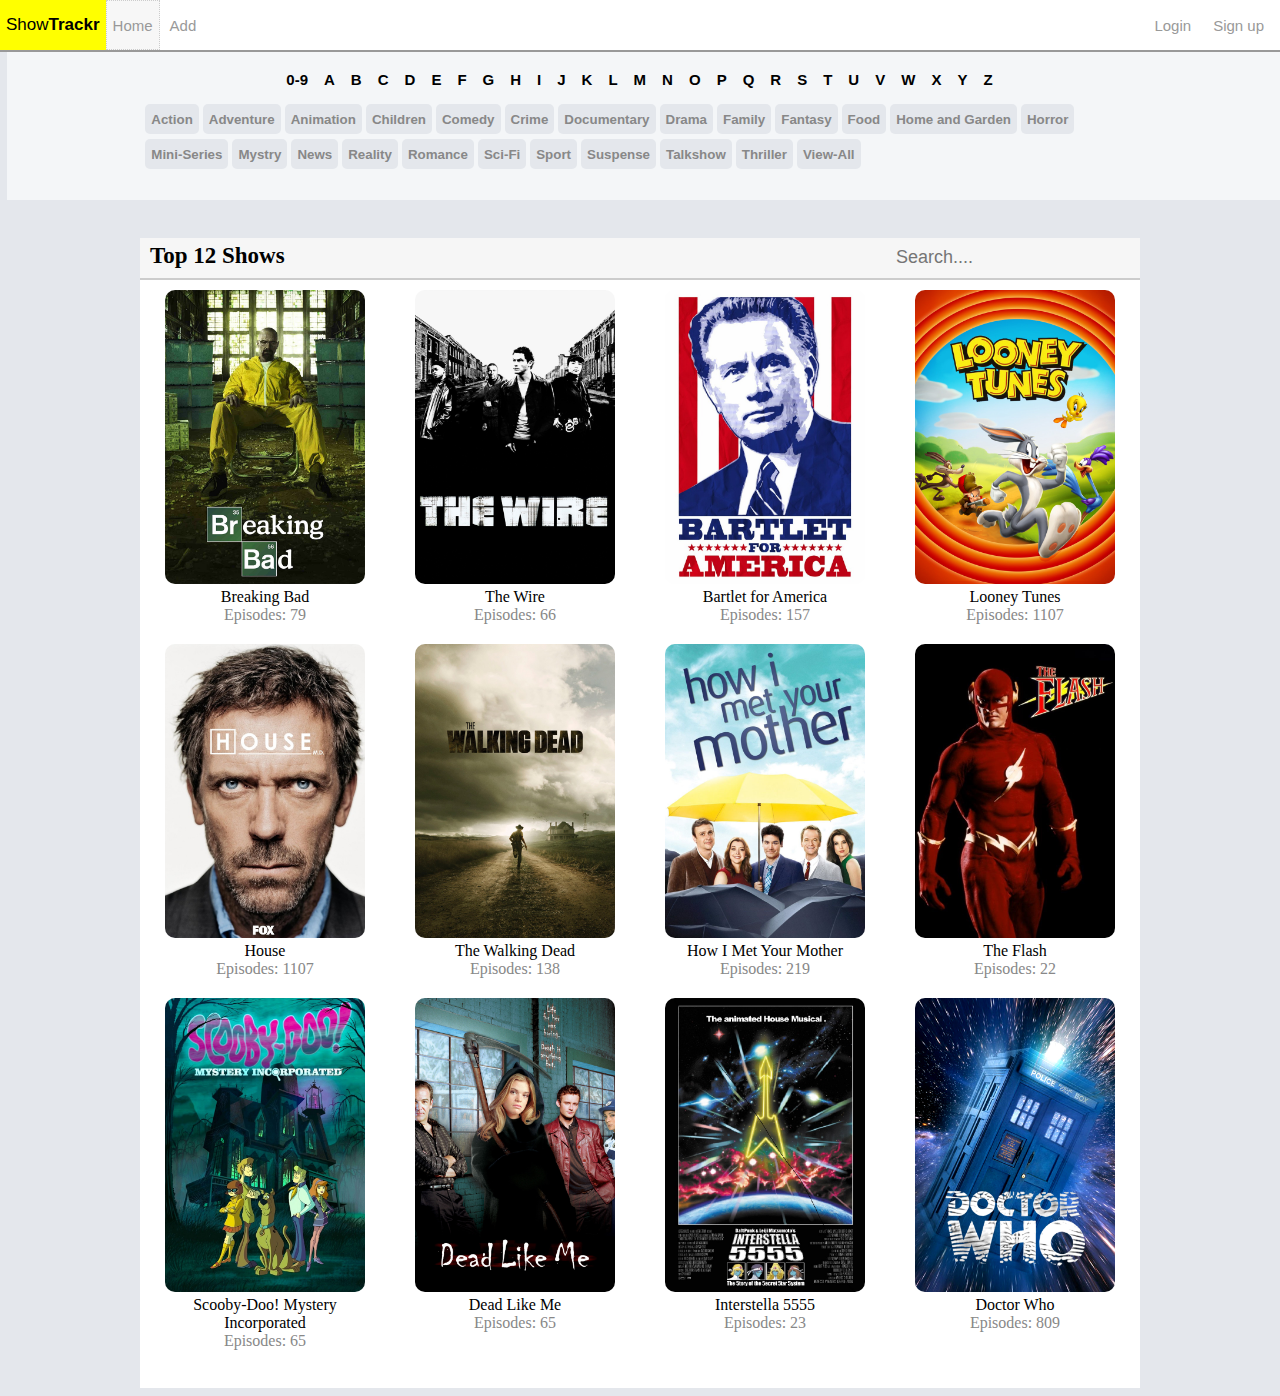
<file: Assignment2_sasitharan/index.html>
<!DOCTYPE html>
<html lang="en">
  <head>
    <meta charset="utf-8">
    <meta name="viewport" content="width=device-width, initial-scale=1.0">
    <title>Show trackr</title>
    <link rel="stylesheet" type='text/css' href="css/index.css">
  </head>
  <body>
    <div id="topBar">
      <a href="index.html"><button type="button" id='logo'>Show<b>Trackr</b></button></a>
      <a href="index.html"><button type="button" id='home'>Home</button></a>
      <a href="add.html"><button type="button" id='add'>Add</button></a>
      <a href="signUp.html"><button type="button" id='signup'>Sign up</button></a>
      <a href="logIn.html"><button type="button" id='login'>Login</button></a>
    </div>
	<div id='topBar2'>
		<div id='textCate'>
			<button>0-9</button>
			<button>A</button>
			<button>B</button>
			<button>C</button>
			<button>D</button>
			<button>E</button>
			<button>F</button>
			<button>G</button>
			<button>H</button>
			<button>I</button>
			<button>J</button>
			<button>K</button>
			<button>L</button>
			<button>M</button>
			<button>N</button>
			<button>O</button>
			<button>P</button>
			<button>Q</button>
			<button>R</button>
			<button>S</button>
			<button>T</button>
			<button>U</button>
			<button>V</button>
			<button>W</button>
			<button>X</button>
			<button>Y</button>
			<button>Z</button>
		</div>
		<div id='cateDiv'>
			<button id='action' onclick="typeFun('Action')">Action</button>
			<button id='adventure' onclick="typeFun('Adventure')">Adventure</button>
			<button id='animation' onclick="typeFun('Animation')">Animation</button>
			<button id='children' onclick="typeFun('Children')">Children</button>
			<button id='comedy' onclick="typeFun('Comedy')">Comedy</button>
			<button id='crime' onclick="typeFun('Crime')">Crime</button>
			<button id='documentary' onclick="typeFun('Documentary')">Documentary</button>
			<button id='drama' onclick="typeFun('Drama')">Drama</button>
			<button id='family' onclick="typeFun('Family')">Family</button>
			<button id='fantasy' onclick="typeFun('Fantasy')">Fantasy</button>
			<button id='food' onclick="typeFun('Food')">Food</button>
			<button id='homeAndGarden' onclick="typeFun('Home and Garden')">Home and Garden</button>
			<button id='horror' onclick="typeFun('Horror')">Horror</button>
			<button id='miniSeries' onclick="typeFun('Mini-Series')">Mini-Series</button>
			<button id='mystry' onclick="typeFun('Mystry')">Mystry</button>
			<button id='news' onclick="typeFun('News')">News</button>
			<button id='reality' onclick="typeFun('Reality')">Reality</button>
			<button id='romance' onclick="typeFun('Romance')">Romance</button>
			<button id='sciFi' onclick="typeFun('Sci-Fi')">Sci-Fi</button>
			<button id='sport' onclick="typeFun('Sport')">Sport</button>
			<button id='suspense' onclick="typeFun('Suspense')">Suspense</button>
			<button id='talksshow' onclick="typeFun('Talkshow')">Talkshow</button>
			<button id='thriller' onclick="typeFun('Thriller')">Thriller</button>
			<button id='viewAll' onclick="typeFun('View-All')">View-All</button>
		</div>
	</div>

	<div id='showBodyDiv'>
		<div id='titleDiv'>
			<label id='showCatTitleLabel'>Top 12 Shows</label>
			<form method='POST' action='#' >
				<input type='search' placeholder='Search....' id='search'/>
			</form>
		</div>
		<div id='showDiv' class='row'>

			<div id='showUniDiv' class='column'>
				<a href="show.html?id=breakingBad">
					<img src='uses/breakingBad.jpg' width='100%' />
					<br/>Breaking Bad
				</a><br/>
				<label>Episodes: 79</label>
			</div>

			<div id='showUniDiv' class='column'>
				<a href='show.html?id=theWire'>
					<img src='uses/theWire.jpg' width='100%' />
					<br/>The Wire
				</a><br/>
				<label>Episodes: 66</label>
			</div>

			<div id='showUniDiv' class='column'>
				<a href='show.html?id=bartletForAmerica'>
					<img src='uses/bartletForAmerica.jpg' width='100%' />
					<br/>Bartlet for America
				</a><br/>
				<label>Episodes: 157</label>
			</div>

			<div id='showUniDiv' class='column'>
				<a href='show.html?id=looneyTunes'>
					<img src='uses/looneyTunes.jpg' width='100%' />
					<br/>Looney Tunes
				</a><br/>
				<label>Episodes: 1107</label>
			</div>

			<div id='showUniDiv' class='column'>
				<a href='show.html?id=house'>
					<img src='uses/house.jpg' width='100%' />
					<br/>House
				</a><br/>
				<label>Episodes: 1107</label>
			</div>

			<div id='showUniDiv' class='column'>
				<a href='show.html?id=theWalkingDead'>
					<img src='uses/theWalkingDead.jpg' width='100%' />
					<br/>The Walking Dead
				</a><br/>
				<label>Episodes: 138</label>
			</div>

			<div id='showUniDiv' class='column'>
				<a href='show.html?id=howIMetYourMother'>
					<img src='uses/howIMetYourMother.jpg' width='100%' />
					<br/>How I Met Your Mother
				</a><br/>
				<label>Episodes: 219</label>
			</div>

			<div id='showUniDiv' class='column'>
				<a href='show.html?id=theFlash'>
					<img src='uses/theFlash.jpg' width='100%' />
					<br/>The Flash
				</a><br/>
				<label>Episodes: 22</label>
			</div>

			<div id='showUniDiv' class='column'>
				<a href='show.html?id=scoobyDooMysteryIncorporated'>
					<img src='uses/scoobyDooMysteryIncorporated.jpg' width='100%' />
					<br/>Scooby-Doo! Mystery Incorporated
				</a><br/>
				<label>Episodes: 65</label>
			</div>

			<div id='showUniDiv' class='column'>
				<a href='show.html?id=deadLikeMe'>
					<img src='uses/deadLikeMe.jpg' width='100%' />
					<br/>Dead Like Me
				</a><br/>
				<label>Episodes: 65</label>
			</div>


			<div id='showUniDiv' class='column'>
				<a href='show.html?id=interstella5555'>
					<img src='uses/interstella5555.jpg' width='100%' />
					<br/>Interstella 5555
				</a><br/>
				<label>Episodes: 23</label>
			</div>

			<div id='showUniDiv' class='column'>
				<a href='show.html?id=doctorWho'>
					<img src='uses/doctorWho.jpg' width='100%' />
					<br/>Doctor Who
				</a><br/>
				<label>Episodes: 809</label>
			</div>

		</div>
	</div>

  <div id="typeShow">
    <div id='typeShowSubDiv'>
    </div>
    <input type="button" id="typeShowCan" value="Cancel" onclick="typeShowCancel()">
  </div>


  <script type="text/javascript">
    var movie={
      no:[0,1,2,3,4,5,6,7,8,9,10,11],
      name:["Breaking Bad","The Wire","The West Wing","Looney Tunes","House","The Walking Dead","How I Met Your Mother","The Flash","Scooby-Doo! Mystery Incorporated","Dead Like Me","Interstella 5555","Doctor Who"],
      type:["Crime","Crime","Thriller","Animation","Thriller","Action","Comedy","Action","Animation","Comedy","Action","Action"],
    }

    function typeFun(ty){
      var d;
      var a = [];
      for (i=0; i<12; i++){
        if(ty=="View-All"){
          d=movie.name[i];
          a.push(d);
        }else if(ty==movie.type[i]){

          d=movie.name[i];
          a.push(d);
        //document.getElementById("typeShow").innerHTML = d;

        //document.write("<h1>"+ty+"</h1>"+"<br/>"+d+"<br/>");

        }

      }
      document.getElementById("typeShow").style.display="block";
      document.getElementById("typeShowSubDiv").innerHTML = "<h1>"+ty+"</h1>"+a.join(" <br/> ");

    }



    function typeShowCancel(){
      document.getElementById("typeShow").style.display="none";
    }


  </script>







  </body>
</html>
</file>
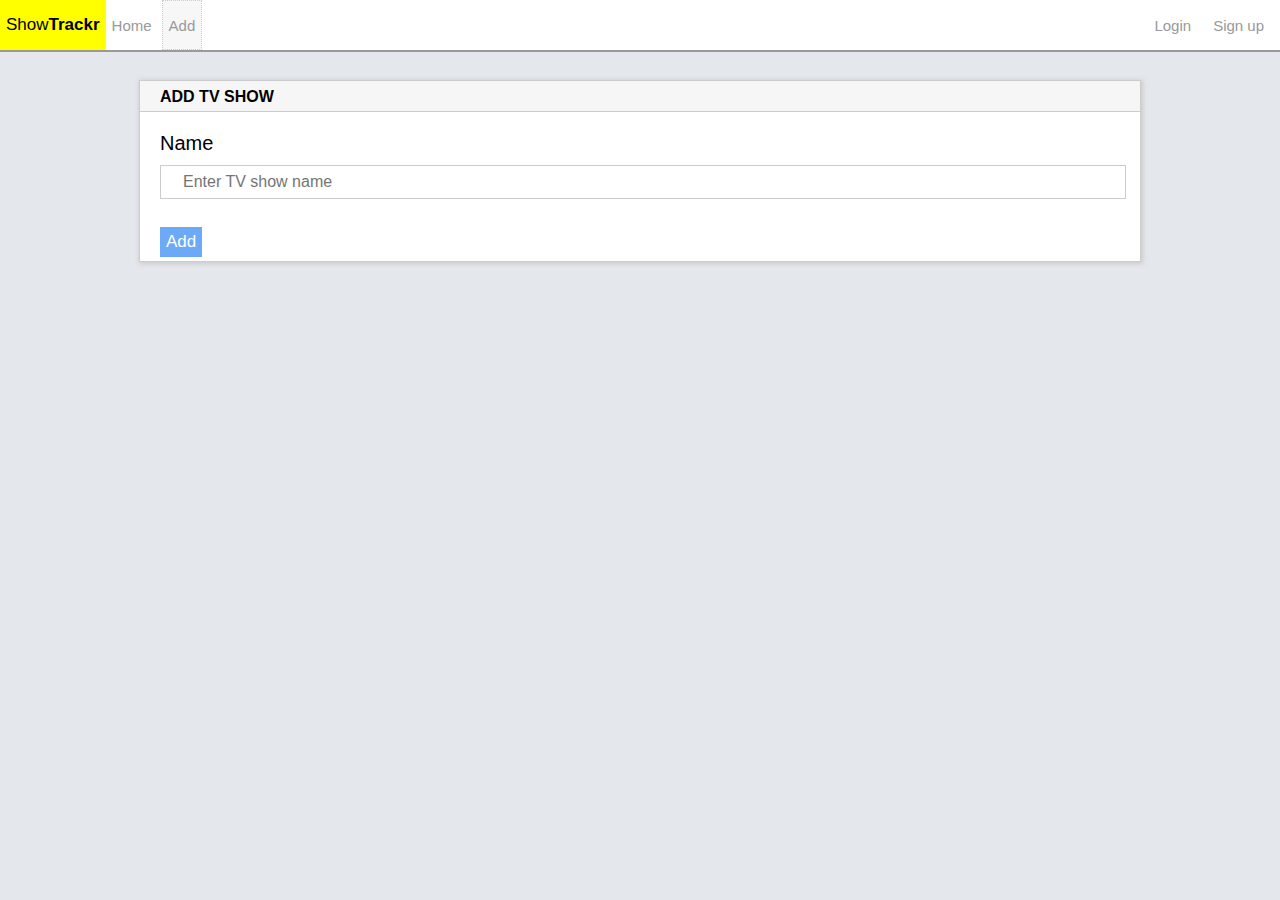
<file: Assignment2_sasitharan/add.html>
<!DOCTYPE html>
<html lang="en">
	<head>
		<meta charset="utf-8">
		<meta name="viewport" content="width=device-width, initial-scale=1.0">
		<title>Show trackr</title>
		<link rel="stylesheet" type='text/css' href="css/add.css">
	</head>
	<body>
		<div id="topBar">
			  <a href="index.html"><button type="button" id='logo'>Show<b>Trackr</b></button></a>
			  <a href="index.html"><button type="button" id='home'>Home</button></a>
			  <a href="add.html"><button type="button" id='add'>Add</button></a>
			  <a href="signUp.html"><button type="button" id='signup'>Sign up</button></a>
			  <a href="logIn.html"><button type="button" id='login'>Login</button></a>
		</div>
		<div id='inputWar'>
			<div id='titleDiv'>
				<div>ADD TV SHOW</div>
			</div>
			<div>
				<div id='nameDiv'>Name</div>
				<form method='post' action='#'>
					<input type='text' placeholder='Enter TV show name' id='tvShowIp' onkeyup="cursor(this.value)" ><br/>
					<label id='allowMsg'></label><br/>
					<input type='submit' id='submit' value='Add' onclick="allow(tvShowIp.value)" />




				</form>
			</div>
		</div>


		<script type="text/javascript">
		var al=0;
		document.getElementById("submit").disabled = true;

		function cursor(as){
			//var text=document.getElementsById('tvShowIp').value();
			if(as==""){
				document.getElementById('submit').style.cursor="not-allowed";
				document.getElementById('allowMsg').innerHTML="Please enter TV show name.";
				document.getElementById('allowMsg').style.color="red";
				document.getElementById("submit").disabled = true;
				document.getElementById('tvShowIp').style.boxShadow="1px 1px 5px 1px red";
				al=0;
			}else{

				var letters = /^[0-9a-zA-Z]+$/;
				if(as.match(letters)){
					document.getElementById('submit').style.cursor="pointer";
					document.getElementById('allowMsg').innerHTML="TV show name is valid.";
						document.getElementById('allowMsg').style.color="green";
						document.getElementById('tvShowIp').style.boxShadow="0px 0px 0px 0px red";
						document.getElementById("submit").disabled = false;
					//alert('Your registration number have accepted : you can try another');
					//document.form1.text1.focus();
					al=1;
				}else{
					document.getElementById('submit').style.cursor="not-allowed";
					document.getElementById('allowMsg').innerHTML="TV show name is invalid.";
					document.getElementById('allowMsg').style.color="red";
					document.getElementById("submit").disabled = true;
					document.getElementById('tvShowIp').style.boxShadow="1px 1px 5px 1px red";
					//alert('Please input alphanumeric characters only');
					al=0;
				}

			}
			//alert(as);
		}
		function allow(TVshow){
			if(al==0){
				document.getElementById('allowMsg').innerHTML="TV show name update fail.";
				document.getElementById('allowMsg').style.color="red";
				alert('Update faild.');
			}else{
				document.getElementById('allowMsg').innerHTML=TVshow+" has been added.";
				document.getElementById('allowMsg').style.color="green";
				alert('Update sucess.');
			}
			//alert(al);
		}

		</script>


	</body>
</html>
</file>
<file: Assignment2_sasitharan/css/index.css>
body{
  background-color: #e4e7ec;
 }
#topBar{
  position: fixed;
  top: 0px;
  left: 0px;
  width: 100%;
  height:50px;
  z-index:2;
  background-color:white;
  border-bottom:2px solid #999;
}
#topBar button{
  height: 50px;
}
#topBar a{
  color:black;
  text-decoration: none;
}
#logo{
  background-color:yellow;
  float: left;
  font-size:17px;
  cursor: pointer;
  border: none;
}

#home,#add,#login,#signup{
  background-color: white;
  cursor:pointer;
  color:#999;
  border: none;
  font-size:15px;
}
#home{
  border: 1px dotted #ccc;
  background-color: #f7f7f7;
}
#signup,#login{
  float: right;
  margin-right:10px;
}
#login{
	margin-right:10px;
}
#topBar2{
	position:relative;
	top:42px;
	left:-1px;
	width:101%;
	min-height:150px;
	background-color:#f4f6f8;
}
#textCate{
	position:relative;
	margin:auto;
	top:20px;
	width:730px;
}
#textCate button{
	border:none;
	font-size:15px;
	background-color:#f4f6f8;
	font-weight:bold;
}
#textCate button:hover{
	color:#4fa7f1;
	cursor:pointer;
}
#cateDiv{
	position:relative;
	margin:auto;
	margin-top:30px;
	width:1000px;
	margin-bottom:10px;
}
#cateDiv button{
	margin-top:5px;
	height:30px;
	border-radius:5px;
	background-color:#e4e7ec;
	color:#888;
	border:none;
	font-weight:bold;
	cursor:pointer;
}
#showBodyDiv{
	margin:auto;
	margin-top:80px;
	width:1000px;
	height:1150px;
	background-color:white;
}
#titleDiv{
	height:40px;
	background-color:#f6f6f6;
	border-bottom:2px solid #ccc;
}
#titleDiv label{
	float:left;
	margin-left:10px;
	margin-top:5px;
	font-size:23px;
	font-weight:bold;
}
#search{
	margin-top:0px;
	float:right;
	margin-right:10px;
	margin-top:8px;
	font-size:18px;
	background-color:#f6f6f6;
	border:none;
}

#showUniDiv{
	float:left;
	margin-top:10px;
	margin-bottom:10px;
	width:200px;
	margin-left:25px;
	margin-right:25px;
	text-align:center;
}
#showUniDiv img{
	border-radius:10px;
}
#showUniDiv a{
	color:black;
	text-decoration:none;
}
#showUniDiv label{
	color:#888;
}
#typeShow{
  position: absolute;
  top: 200px;
  width:50%;
  height: 400px;
  background-color: blue;
  margin-left: 25%;
  display: none;
}
#typeShowSubDiv{
  margin-left: 20px;
}
#typeShowCan{
  position: absolute;
  bottom: 10px;
  right: 10px;
  cursor: pointer;
}




*:focus{
	border:none;
	outline:none;
	outline-style:none;
}




@media screen and (max-width:1000px){
	#showBodyDiv{
		width:750px;
		height:1500px;
	}
	#textCate{
		width:90%;
	}

	#cateDiv{
		width:90%;
	}
}

@media screen and (max-width:750px){
	#showBodyDiv{
		width:500px;
		height:2200px;
	}
	#textCate{
		width:90%;
	}

	#cateDiv{
		width:90%;
	}
}

@media screen and (max-width:520px){
	#showBodyDiv{
		width:100%;
		height:8500px;
	}
	#showUniDiv{
		width:90%;
		margin-left:4%;
		font-size:20px;
		margin-top:15px;
		margin-bottom:15px;
	}
	#search{
		margin-right:0px;
		width:40%;
	}
	#textCate{
		width:90%;
	}

	#cateDiv{
		width:90%;
	}
	#signup{
		margin-right:0px;
	}
	#login{
		margin-right:0px;
	}
}
</file>
<file: Assignment2_sasitharan/css/add.css>
body{
  background-color: #e4e7ec;
}
#topBar{
  position: fixed;
  top: 0px;
  left: 0px;
  width: 100%;
  height:50px;
  z-index:2;
  background-color:white;
  border-bottom:2px solid #999;
}
#topBar button{
  height: 50px;
}
#topBar a{
  color:black;
  text-decoration: none;
}
#logo{
  background-color:yellow;
  float: left;
  font-size:17px;
  cursor: pointer;
  border: none;
}

#home,#add,#login,#signup{
  background-color: white;
  cursor:pointer;
  color:#999;
  border: none;
  font-size:15px;
}
#add{
  border: 1px dotted #ccc;
  background-color: #f7f7f7;
}
#signup,#login{
  float: right;
  margin-right:10px;
}
#login{
	margin-right:10px;
}
#inputWar{
	margin:auto;
	margin-top:80px;
	width:1000px;
	height:180px;
	border:1px solid #ccc;
	background-color:white;
	box-shadow:1px 1px 5px 1px #ccc;
}
#titleDiv{
	width:100%;
	height:30px;
	font-size:16px;
	border-bottom:1px solid #ccc;
	background-color:#f6f6f6;
}
#titleDiv div{
	position:relative;
	top:7px;
	height:20px;
	text-indent:20px;
	font-family:arial;
	font-weight:600;
}
#nameDiv{
	margin-top:20px;
	font-size:20px;
	text-indent:20px;
	font-family:arial;
	font-weight:500;
}
#tvShowIp{
	margin-top:10px;
	width:960px;
	height:30px;
	font-size:16px;
	margin-left:20px;
	text-indent:20px;
	border:1px solid #ccc;
}
#allowMsg{
  margin-left: 20px;
  color:red;
  font-family: arial;
  
}
#submit{
	border:none;
	height:30px;
	color:white;
	cursor:not-allowed;
	font-size:17px;
	margin-top:10px;
	margin-left:20px;
	background-color:#6caaf7;
}
*:focus{
	border:none;
	outline:none;
	outline-style:none;
}

@media screen and (max-width:1020px){
	#inputWar{
		width:80%;
	}
	#tvShowIp{
		width:90%;
	}
}

@media screen and (max-width:750px){

}

@media screen and (max-width:520px){
	#inputWar{
		min-width:300px;
	}
	#signup{
		margin-right:0px;
	}
	#login{
		margin-right:0px;
	}
}
</file>
